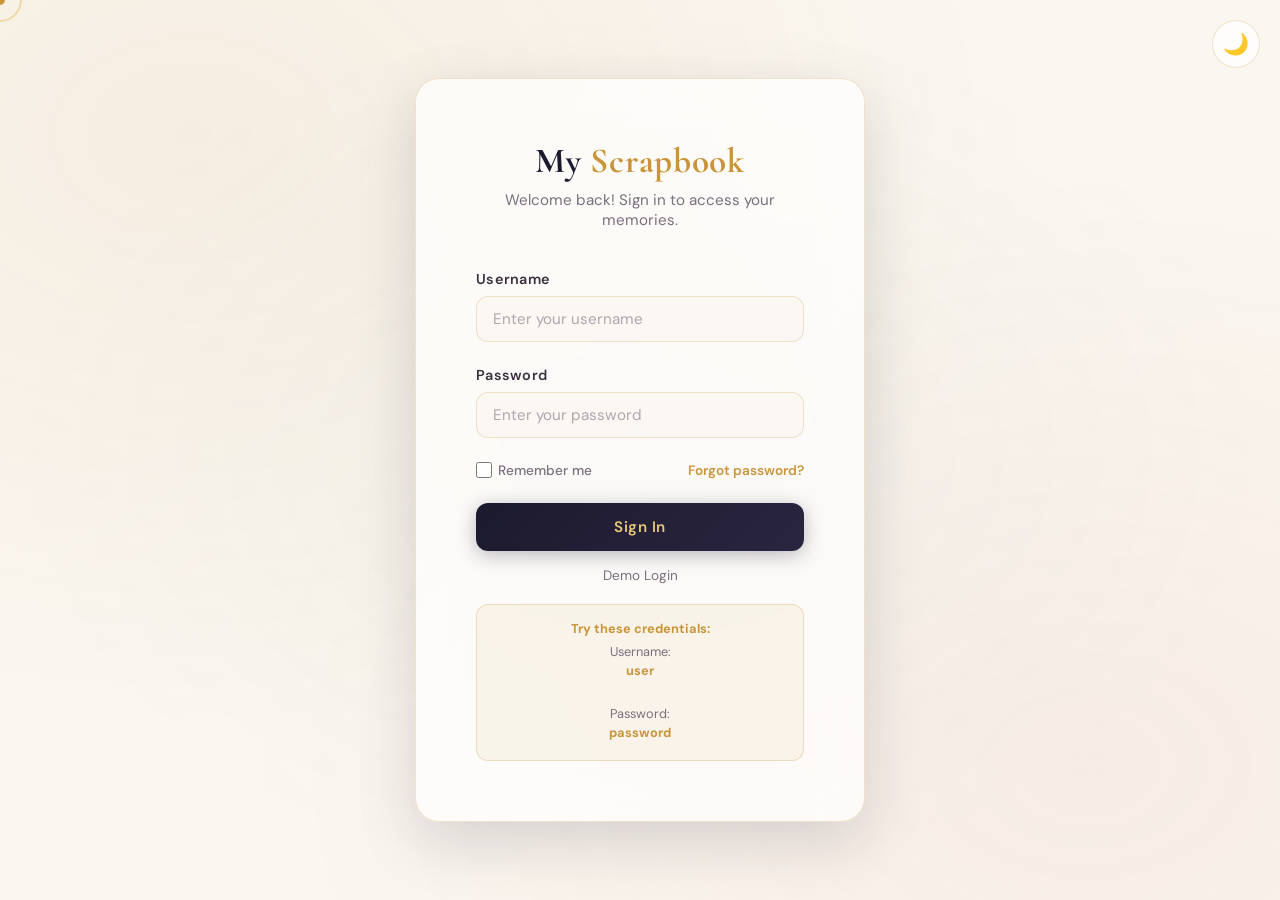
<file: index.html>
<!DOCTYPE html>
<html lang="en">
<head>
  <meta charset="UTF-8">
  <meta name="viewport" content="width=device-width, initial-scale=1.0">
  <title>Login — My Scrapbook</title>
  <link rel="stylesheet" href="styles.css">
  <style>
    /* ── Login Page Styles ── */
    body.login-page {
      display: flex;
      align-items: center;
      justify-content: center;
      min-height: 100vh;
      padding: 20px;
    }

    .login-container {
      width: 100%;
      max-width: 450px;
      animation: slideUp 0.6s cubic-bezier(0.4, 0, 0.2, 1);
    }

    @keyframes slideUp {
      from {
        opacity: 0;
        transform: translateY(40px);
      }
      to {
        opacity: 1;
        transform: translateY(0);
      }
    }

    .login-card {
      background: var(--glass);
      border: 1px solid var(--border);
      border-radius: 24px;
      padding: clamp(40px, 8vw, 60px);
      box-shadow: 0 20px 60px rgba(28, 26, 46, 0.15);
      backdrop-filter: blur(20px);
    }

    .login-header {
      text-align: center;
      margin-bottom: 40px;
    }

    .login-logo {
      font-family: 'Cormorant Garamond', serif;
      font-size: 2.2rem;
      font-weight: 700;
      color: var(--dark);
      margin-bottom: 8px;
      letter-spacing: 0.02em;
    }

    .login-logo span {
      color: var(--gold);
    }

    .login-subtitle {
      color: var(--muted);
      font-size: 0.95rem;
      margin-top: 6px;
    }

    .form-group {
      margin-bottom: 24px;
    }

    .form-group label {
      display: block;
      font-size: 0.9rem;
      font-weight: 600;
      color: var(--text);
      margin-bottom: 8px;
      letter-spacing: 0.02em;
    }

    .form-group input {
      width: 100%;
      padding: 12px 16px;
      border: 1.5px solid var(--border);
      border-radius: 12px;
      font-family: 'DM Sans', sans-serif;
      font-size: 0.95rem;
      color: var(--text);
      background: rgba(250, 246, 240, 0.5);
      transition: var(--transition);
      box-sizing: border-box;
    }

    .form-group input:focus {
      outline: none;
      border-color: var(--gold);
      background: var(--cream);
      box-shadow: 0 0 0 3px rgba(201, 148, 58, 0.1);
    }

    .form-group input::placeholder {
      color: rgba(122, 111, 126, 0.6);
    }

    .login-btn {
      width: 100%;
      padding: 14px 20px;
      background: linear-gradient(135deg, var(--dark) 0%, var(--navy) 100%);
      color: var(--gold-lt);
      border: none;
      border-radius: 12px;
      font-family: 'DM Sans', sans-serif;
      font-size: 0.95rem;
      font-weight: 600;
      letter-spacing: 0.03em;
      cursor: pointer;
      transition: var(--transition);
      box-shadow: 0 4px 20px rgba(28, 26, 46, 0.3);
      margin-bottom: 16px;
    }

    .login-btn:hover {
      transform: translateY(-2px);
      box-shadow: 0 8px 28px rgba(28, 26, 46, 0.35);
    }

    .login-btn:active {
      transform: translateY(0);
    }

    .remember-forgot {
      display: flex;
      justify-content: space-between;
      align-items: center;
      font-size: 0.85rem;
      margin-bottom: 24px;
    }

    .remember-forgot label {
      display: flex;
      align-items: center;
      gap: 6px;
      color: var(--muted);
      font-weight: 500;
      cursor: pointer;
      margin: 0;
    }

    .remember-forgot input[type="checkbox"] {
      width: 16px;
      height: 16px;
      cursor: pointer;
      accent-color: var(--gold);
    }

    .remember-forgot a {
      color: var(--gold);
      text-decoration: none;
      font-weight: 600;
      transition: var(--transition);
    }

    .remember-forgot a:hover {
      color: var(--gold-lt);
    }

    .error-message {
      background: rgba(217, 115, 94, 0.1);
      border: 1.5px solid rgba(217, 115, 94, 0.3);
      color: var(--coral);
      padding: 12px 16px;
      border-radius: 10px;
      font-size: 0.85rem;
      margin-bottom: 20px;
      display: none;
      animation: shake 0.4s cubic-bezier(0.4, 0, 0.2, 1);
    }

    @keyframes shake {
      0%, 100% { transform: translateX(0); }
      25% { transform: translateX(-5px); }
      75% { transform: translateX(5px); }
    }

    .success-message {
      background: rgba(111, 168, 143, 0.1);
      border: 1.5px solid rgba(111, 168, 143, 0.3);
      color: var(--sage);
      padding: 12px 16px;
      border-radius: 10px;
      font-size: 0.85rem;
      margin-bottom: 20px;
      display: none;
    }

    .divider-text {
      text-align: center;
      color: var(--muted);
      font-size: 0.85rem;
      margin-bottom: 20px;
    }

    .demo-info {
      background: rgba(201, 148, 58, 0.08);
      border: 1.5px solid rgba(201, 148, 58, 0.25);
      border-radius: 12px;
      padding: 14px 16px;
      font-size: 0.8rem;
      color: var(--muted);
      text-align: center;
      line-height: 1.5;
    }

    .demo-info strong {
      color: var(--gold);
      display: block;
      margin-bottom: 4px;
    }

    /* Theme toggle positioned at top right of login page */
    .theme-toggle-login {
      position: absolute;
      top: 20px;
      right: 20px;
      width: 48px;
      height: 48px;
      border-radius: 50%;
      background: var(--glass);
      border: 1.5px solid var(--border);
      cursor: pointer;
      display: flex;
      align-items: center;
      justify-content: center;
      font-size: 1.3rem;
      transition: var(--transition);
      backdrop-filter: blur(10px);
      z-index: 50;
    }

    .theme-toggle-login:hover {
      transform: rotate(20deg) scale(1.08);
      background: var(--parchment);
      border-color: var(--gold);
    }

    body.dark-theme .theme-toggle-login:hover {
      background: rgba(42, 37, 64, 0.8);
    }
  </style>
</head>
<body class="login-page">
  <div id="cursor-dot"></div>
  <div id="cursor-glow"></div>
  <!-- Theme Toggle for Login Page -->
  <button class="theme-toggle-login" id="themeToggleLogin" title="Toggle Dark/Light theme">🌙</button>

  <div class="login-container">
    <div class="login-card">
      <div class="login-header">
        <div class="login-logo">My <span>Scrapbook</span></div>
        <p class="login-subtitle">Welcome back! Sign in to access your memories.</p>
      </div>

      <form id="loginForm" onsubmit="handleLogin(event)">
        <div class="success-message" id="successMessage"></div>
        <div class="error-message" id="errorMessage"></div>

        <div class="form-group">
          <label for="username">Username</label>
          <input 
            type="text" 
            id="username" 
            placeholder="Enter your username" 
            required
            autocomplete="username"
          >
        </div>

        <div class="form-group">
          <label for="password">Password</label>
          <input 
            type="password" 
            id="password" 
            placeholder="Enter your password" 
            required
            autocomplete="current-password"
          >
        </div>

        <div class="remember-forgot">
          <label>
            <input type="checkbox" id="rememberMe">
            Remember me
          </label>
          <a href="#">Forgot password?</a>
        </div>

        <button type="submit" class="login-btn">Sign In</button>
      </form>

      <div class="divider-text">Demo Login</div>

      <div class="demo-info">
        <strong>Try these credentials:</strong>
        Username: <strong style="color: var(--gold);">user</strong><br>
        Password: <strong style="color: var(--gold);">password</strong>
      </div>
    </div>
  </div>

  <script>
    // Theme Toggle Functionality
    const themeToggle = document.getElementById('themeToggleLogin');
    const html = document.documentElement;

    // Check localStorage for theme preference
    function initializeTheme() {
      const savedTheme = localStorage.getItem('scrapbookTheme') || 'light';
      html.classList.toggle('dark-theme', savedTheme === 'dark');
      updateThemeToggle(savedTheme === 'dark');
    }

    function updateThemeToggle(isDark) {
      themeToggle.textContent = isDark ? '☀️' : '🌙';
      themeToggle.title = isDark ? 'Switch to Light theme' : 'Switch to Dark theme';
    }

    themeToggle.addEventListener('click', () => {
      const isDark = html.classList.toggle('dark-theme');
      localStorage.setItem('scrapbookTheme', isDark ? 'dark' : 'light');
      updateThemeToggle(isDark);
    });

    // Login Functionality
    function handleLogin(event) {
      event.preventDefault();

      const username = document.getElementById('username').value;
      const password = document.getElementById('password').value;
      const rememberMe = document.getElementById('rememberMe').checked;
      const successMsg = document.getElementById('successMessage');
      const errorMsg = document.getElementById('errorMessage');

      // Reset messages
      successMsg.style.display = 'none';
      errorMsg.style.display = 'none';

      // Simple validation (demo credentials)
      const validUsername = 'user';
      const validPassword = 'password';

      if (username === validUsername && password === validPassword) {
        // Show success message
        successMsg.textContent = '✓ Login successful! Redirecting...';
        successMsg.style.display = 'block';

        // Save login state
        localStorage.setItem('isLoggedIn', 'true');
        if (rememberMe) {
          localStorage.setItem('rememberUsername', username);
        }

        // Redirect to home after a brief delay
        setTimeout(() => {
          window.location.href = 'homepage.html';
        }, 1000);
      } else {
        // Show error message
        errorMsg.textContent = '✗ Invalid username or password. Please try again.';
        errorMsg.style.display = 'block';

        // Clear password field
        document.getElementById('password').value = '';
        document.getElementById('password').focus();
      }
    }

    // Pre-fill username if "Remember me" was checked
    document.addEventListener('DOMContentLoaded', () => {
      initializeTheme();
      const savedUsername = localStorage.getItem('rememberUsername');
      if (savedUsername) {
        document.getElementById('username').value = savedUsername;
        document.getElementById('password').focus();
      }
    });

    // Allow Enter key to submit form
    document.getElementById('loginForm').addEventListener('keypress', (e) => {
      if (e.key === 'Enter') {
        handleLogin(e);
      }
    });
    const dot=document.getElementById('cursor-dot'),glow=document.getElementById('cursor-glow');
    let mx=0,my=0,gx=0,gy=0;
    document.addEventListener('mousemove',e=>{mx=e.clientX;my=e.clientY;dot.style.left=mx+'px';dot.style.top=my+'px';});
    (function loop(){gx+=(mx-gx)*0.12;gy+=(my-gy)*0.12;glow.style.left=gx+'px';glow.style.top=gy+'px';requestAnimationFrame(loop);})();
    document.querySelectorAll('a,button').forEach(el=>{
      el.addEventListener('mouseenter',()=>{glow.style.transform='translate(-50%,-50%) scale(1.8)';glow.style.background='rgba(201,148,58,0.12)';});
      el.addEventListener('mouseleave',()=>{glow.style.transform='translate(-50%,-50%) scale(1)';glow.style.background='transparent';});
    });
  </script>
</body>
</html>
</file>
<file: styles.css>
@import url('https://fonts.googleapis.com/css2?family=Cormorant+Garamond:ital,wght@0,300;0,400;0,600;0,700;1,400;1,600&family=DM+Sans:wght@300;400;500;600&display=swap');

/* ── Variables ── */
:root {
  --cream:   #faf6f0;
  --parchment: #f0e8d8;
  --dark:    #1c1a2e;
  --navy:    #2a2540;
  --gold:    #c9943a;
  --gold-lt: #e8c97a;
  --coral:   #d9735e;
  --sage:    #6fa88f;
  --rose:    #c97a8f;
  --text:    #3b3040;
  --muted:   #7a6f7e;
  --border:  rgba(201,148,58,0.25);
  --glass:   rgba(255,255,255,0.72);
  --shadow:  0 8px 40px rgba(28,26,46,0.13);
  --radius:  18px;
  --transition: 0.35s cubic-bezier(0.4,0,0.2,1);
}

/* ── Dark Theme Variables ── */
html.dark-theme {
  --cream:   #1a1625;
  --parchment: #2a2540;
  --dark:    #f5f1eb;
  --navy:    #e8dcc8;
  --text:    #e8dcc8;
  --muted:   #b8a895;
  --border:  rgba(201,148,58,0.35);
  --glass:   rgba(42,37,64,0.65);
  --shadow:  0 8px 40px rgba(0,0,0,0.45);
}

/* ── Reset ── */
*, *::before, *::after { margin:0; padding:0; box-sizing:border-box; }
html { scroll-behavior: smooth; }
body {
  font-family: 'DM Sans', sans-serif;
  background: var(--cream);
  color: var(--text);
  min-height: 100vh;
  cursor: none;
  overflow-x: hidden;
  transition: background 0.35s cubic-bezier(0.4,0,0.2,1), color 0.35s cubic-bezier(0.4,0,0.2,1);
}

/* ── Custom Cursor ── */
#cursor-dot {
  position: fixed; top:0; left:0; z-index:9999;
  width: 10px; height: 10px;
  background: var(--gold);
  border-radius: 50%;
  pointer-events: none;
  transform: translate(-50%,-50%);
  transition: transform 0.05s, background 0.3s;
}
#cursor-glow {
  position: fixed; top:0; left:0; z-index:9998;
  width: 44px; height: 44px;
  border: 2px solid var(--gold-lt);
  border-radius: 50%;
  pointer-events: none;
  transform: translate(-50%,-50%);
  transition: transform 0.18s cubic-bezier(0.4,0,0.2,1), opacity 0.3s, background 0.3s;
  opacity: 0.6;
}
body:hover #cursor-glow { opacity:0.9; }
a:hover ~ #cursor-glow, button:hover ~ #cursor-glow { transform:translate(-50%,-50%) scale(1.6); background: rgba(201,148,58,0.12); }

/* ── Page Background Texture ── */
body::before {
  content:'';
  position:fixed; inset:0; z-index:0;
  background:
    radial-gradient(ellipse at 15% 15%, rgba(201,148,58,0.08) 0%, transparent 55%),
    radial-gradient(ellipse at 85% 85%, rgba(217,115,94,0.07) 0%, transparent 55%),
    radial-gradient(ellipse at 50% 50%, rgba(111,168,143,0.05) 0%, transparent 70%);
  pointer-events:none;
  transition: background 0.35s cubic-bezier(0.4,0,0.2,1);
}

html.dark-theme body::before {
  background:
    radial-gradient(ellipse at 15% 15%, rgba(232,156,122,0.06) 0%, transparent 55%),
    radial-gradient(ellipse at 85% 85%, rgba(201,148,58,0.05) 0%, transparent 55%),
    radial-gradient(ellipse at 50% 50%, rgba(111,168,143,0.03) 0%, transparent 70%);
}

/* ── Navbar ── */
.nav {
  position: sticky; top:0; z-index:100;
  backdrop-filter: blur(20px);
  background: rgba(250,246,240,0.88);
  border-bottom: 1px solid var(--border);
  padding: 0 clamp(16px, 4vw, 48px);
  height: 64px;
  display: flex; align-items:center; justify-content:space-between;
  transition: background 0.35s cubic-bezier(0.4,0,0.2,1), border-color 0.35s cubic-bezier(0.4,0,0.2,1);
}
html.dark-theme .nav {
  background: rgba(26,22,37,0.92);
}
.nav-brand {
  font-family: 'Cormorant Garamond', serif;
  font-size: 1.5rem;
  font-weight: 600;
  color: var(--dark);
  text-decoration: none;
  letter-spacing: 0.02em;
}
.nav-brand span { color: var(--gold); }
.nav-actions { display:flex; gap:10px; align-items:center; }

/* ── Buttons ── */
.btn {
  display: inline-flex; align-items:center; gap:8px;
  padding: 10px 24px;
  border-radius: 40px;
  font-family: 'DM Sans', sans-serif;
  font-size: 0.875rem;
  font-weight: 500;
  letter-spacing:0.03em;
  cursor: none;
  border: none;
  transition: var(--transition);
  text-decoration: none;
  position: relative;
  overflow: hidden;
}
.btn::after {
  content:''; position:absolute; inset:0;
  background: rgba(255,255,255,0.15);
  opacity:0; transition: opacity 0.3s;
}
.btn:hover::after { opacity:1; }
.btn-primary {
  background: linear-gradient(135deg, var(--dark) 0%, var(--navy) 100%);
  color: var(--gold-lt);
  box-shadow: 0 4px 20px rgba(28,26,46,0.3);
}
.btn-primary:hover { transform: translateY(-2px); box-shadow: 0 8px 28px rgba(28,26,46,0.35); }
.btn-gold {
  background: linear-gradient(135deg, var(--gold) 0%, #a87830 100%);
  color: white;
  box-shadow: 0 4px 20px rgba(201,148,58,0.35);
}
.btn-gold:hover { transform: translateY(-2px); box-shadow: 0 8px 28px rgba(201,148,58,0.45); }
.btn-outline {
  background: transparent;
  color: var(--text);
  border: 1.5px solid var(--border);
}
.btn-outline:hover { background: var(--parchment); transform: translateY(-2px); }
.btn-ghost {
  background: rgba(201,148,58,0.1);
  color: var(--gold);
  border: 1.5px solid var(--border);
}
.btn-ghost:hover { background: rgba(201,148,58,0.2); }
.btn-danger {
  background: linear-gradient(135deg, var(--coral) 0%, #b85a48 100%);
  color: white;
}
.btn-danger:hover { transform:translateY(-2px); box-shadow:0 6px 20px rgba(217,115,94,0.4); }
.btn-back {
  display: inline-flex; align-items:center; gap:6px;
  padding: 9px 20px;
  background: var(--glass);
  border: 1.5px solid var(--border);
  border-radius: 40px;
  font-family:'DM Sans',sans-serif;
  font-size:0.85rem; font-weight:500;
  color: var(--text); cursor:none;
  text-decoration:none;
  transition: var(--transition);
  backdrop-filter: blur(10px);
}
.btn-back:hover { background: var(--parchment); transform:translateX(-3px); }
.btn-back svg { width:16px; height:16px; }

/* ── Theme Toggle Button ── */
.theme-toggle {
  display: inline-flex;
  align-items: center;
  justify-content: center;
  width: 44px;
  height: 44px;
  border-radius: 50%;
  background: var(--glass);
  border: 1.5px solid var(--border);
  cursor: pointer;
  font-size: 1.2rem;
  transition: var(--transition);
  backdrop-filter: blur(10px);
  padding: 0;
}

.theme-toggle:hover {
  transform: rotate(20deg) scale(1.1);
  border-color: var(--gold);
  background: var(--parchment);
}

html.dark-theme .theme-toggle:hover {
  background: rgba(232, 220, 200, 0.15);
}

/* ── Left Side Nav ── */
.sidenav {
  position: fixed;
  left: 18px;
  top: 50%;
  transform: translateY(-50%);
  z-index: 500;
  display: flex;
  flex-direction: column;
  align-items: center;
  gap: 6px;
  background: rgba(28,26,46,0.82);
  border: 1px solid rgba(255,255,255,0.10);
  border-radius: 60px;
  padding: 14px 10px;
  backdrop-filter: blur(18px);
  box-shadow: 0 8px 40px rgba(0,0,0,0.28), inset 0 1px 0 rgba(255,255,255,0.07);
  transition: var(--transition);
}

html.dark-theme .sidenav {
  background: rgba(42, 37, 64, 0.92);
  border: 1px solid rgba(201, 148, 58, 0.15);
  box-shadow: 0 8px 40px rgba(0,0,0,0.6), inset 0 1px 0 rgba(201, 148, 58, 0.1);
}

.sidenav-item {
  position: relative;
  display: flex;
  align-items: center;
  justify-content: center;
  width: 40px; height: 40px;
  border-radius: 50%;
  text-decoration: none;
  font-size: 1.15rem;
  cursor: none;
  transition: var(--transition);
  color: rgba(255,255,255,0.45);
  background: transparent;
  border: none;
}
.sidenav-item:hover,
.sidenav-item.active {
  background: rgba(201,148,58,0.22);
  color: var(--gold-lt);
  transform: scale(1.12);
}
.sidenav-item.active {
  background: rgba(201,148,58,0.30);
  box-shadow: 0 0 0 2px var(--gold);
}

/* tooltip label on hover */
.sidenav-item::after {
  content: attr(data-label);
  position: absolute;
  left: calc(100% + 14px);
  top: 50%;
  transform: translateY(-50%) translateX(-6px);
  background: var(--dark);
  color: var(--gold-lt);
  font-family: 'DM Sans', sans-serif;
  font-size: 0.75rem;
  font-weight: 600;
  letter-spacing: 0.05em;
  white-space: nowrap;
  padding: 5px 12px;
  border-radius: 30px;
  border: 1px solid rgba(201,148,58,0.25);
  pointer-events: none;
  opacity: 0;
  transition: opacity 0.2s, transform 0.2s;
}
.sidenav-item:hover::after {
  opacity: 1;
  transform: translateY(-50%) translateX(0);
}

/* thin divider line between groups */
.sidenav-divider {
  width: 22px;
  height: 1px;
  background: rgba(255,255,255,0.12);
  border-radius: 2px;
  margin: 2px 0;
}

/* hide on very small screens — use top nav instead */
@media (max-width: 500px) {
  .sidenav { display: none; }
}

/* ── Section Tag ── */
.tag {
  display: inline-block;
  padding: 4px 14px;
  border-radius: 20px;
  font-size: 0.75rem;
  font-weight: 600;
  letter-spacing: 0.08em;
  text-transform: uppercase;
}
.tag-gold { background: rgba(201,148,58,0.15); color: var(--gold); }
.tag-coral { background: rgba(217,115,94,0.15); color: var(--coral); }
.tag-sage { background: rgba(111,168,143,0.15); color: var(--sage); }
.tag-rose { background: rgba(201,122,143,0.15); color: var(--rose); }

/* ── Page Header ── */
.page-header {
  padding: clamp(32px,5vw,64px) clamp(16px,4vw,48px) clamp(24px,4vw,48px);
  max-width: 1200px;
  margin: 0 auto;
  position: relative; z-index:1;
}
.page-header h1 {
  font-family: 'Cormorant Garamond', serif;
  font-size: clamp(2.2rem, 5vw, 4rem);
  font-weight: 700;
  line-height: 1.1;
  color: var(--dark);
  margin: 12px 0 8px;
}
.page-header p { color: var(--muted); font-size:1rem; max-width:500px; }

/* ── Main Container ── */
.container {
  max-width: 1200px;
  margin: 0 auto;
  padding: 0 clamp(16px,4vw,48px) 80px;
  position: relative; z-index:1;
}

/* ── Card ── */
.card {
  background: var(--glass);
  border: 1px solid var(--border);
  border-radius: var(--radius);
  box-shadow: var(--shadow);
  backdrop-filter: blur(10px);
  overflow: hidden;
  transition: var(--transition);
}
.card:hover { transform: translateY(-5px); box-shadow: 0 20px 60px rgba(28,26,46,0.18); }
.card-body { padding: 24px; }

/* ── Photo Grid ── */
.photo-grid {
  display: grid;
  grid-template-columns: repeat(auto-fill, minmax(230px, 1fr));
  gap: 24px;
}

/* ── Polaroid Card ── */
.polaroid {
  background: white;
  border-radius: 10px;
  padding: 12px 12px 40px;
  box-shadow: 0 6px 30px rgba(28,26,46,0.12), 0 1px 4px rgba(28,26,46,0.06);
  transition: var(--transition);
  cursor: none;
  position: relative;
}
.polaroid:hover {
  transform: rotate(0deg) scale(1.04) translateY(-8px);
  box-shadow: 0 20px 50px rgba(28,26,46,0.2);
  z-index: 2;
}
.polaroid:nth-child(odd):hover { transform: rotate(1.5deg) scale(1.04) translateY(-8px); }
.polaroid:nth-child(even):hover { transform: rotate(-1.5deg) scale(1.04) translateY(-8px); }
.polaroid img {
  width: 100%;
  aspect-ratio: 1;
  object-fit: cover;
  border-radius: 6px;
  display: block;
}
.polaroid-caption {
  position: absolute;
  bottom: 0; left:0; right:0;
  height: 38px;
  display: flex; align-items:center; justify-content:center;
  font-family: 'Cormorant Garamond', serif;
  font-style: italic;
  font-size: 0.9rem;
  color: var(--muted);
}

/* ── Info Card (for detail pages) ── */
.info-section {
  display: grid;
  grid-template-columns: 280px 1fr;
  gap: 40px;
  align-items: start;
  background: var(--glass);
  border: 1px solid var(--border);
  border-radius: var(--radius);
  padding: 40px;
  box-shadow: var(--shadow);
  backdrop-filter: blur(10px);
  margin-bottom: 40px;
}
@media (max-width: 700px) {
  .info-section { grid-template-columns:1fr; }
}
.info-section img {
  width: 100%;
  aspect-ratio:1;
  object-fit: cover;
  border-radius: 12px;
  border: 4px solid white;
  box-shadow: 0 8px 30px rgba(28,26,46,0.15);
}
.info-text h2 {
  font-family:'Cormorant Garamond',serif;
  font-size: 1.8rem;
  font-weight:700;
  color: var(--dark);
  margin: 0 0 16px;
  line-height:1.2;
}
.info-text p {
  color: var(--muted);
  line-height: 1.85;
  margin-bottom: 16px;
  font-size: 0.95rem;
}
.info-text a.btn { margin-top: 8px; }

/* ── Divider ── */
.divider {
  height: 1px;
  background: linear-gradient(to right, transparent, var(--border), transparent);
  margin: 40px 0;
}

/* ── Left Sidebar Nav ── */
.side-nav {
  position: fixed;
  left: 18px;
  top: 50%;
  transform: translateY(-50%);
  z-index: 90;
  display: flex;
  flex-direction: column;
  gap: 8px;
}

.side-nav-item {
  display: flex;
  align-items: center;
  gap: 0;
  text-decoration: none;
  cursor: none;
  position: relative;
}

/* pill button */
.side-nav-pill {
  width: 44px;
  height: 44px;
  border-radius: 50%;
  display: flex;
  align-items: center;
  justify-content: center;
  font-size: 1.15rem;
  background: var(--glass);
  border: 1.5px solid var(--border);
  box-shadow: 0 4px 16px rgba(28,26,46,0.1);
  backdrop-filter: blur(14px);
  transition: var(--transition);
  flex-shrink: 0;
  position: relative;
  z-index: 1;
}

/* label that slides out on hover */
.side-nav-label {
  position: absolute;
  left: 52px;
  white-space: nowrap;
  font-size: 0.78rem;
  font-weight: 600;
  letter-spacing: 0.04em;
  color: var(--dark);
  background: var(--glass);
  border: 1.5px solid var(--border);
  border-radius: 30px;
  padding: 5px 14px;
  backdrop-filter: blur(14px);
  box-shadow: 0 4px 16px rgba(28,26,46,0.1);
  opacity: 0;
  transform: translateX(-8px);
  transition: opacity 0.25s, transform 0.25s;
  pointer-events: none;
}

.side-nav-item:hover .side-nav-label {
  opacity: 1;
  transform: translateX(0);
}

/* active state: pill filled */
.side-nav-item.active .side-nav-pill {
  background: var(--dark);
  border-color: var(--dark);
  color: var(--gold-lt);
  box-shadow: 0 6px 20px rgba(28,26,46,0.28);
}

/* per-section accent on hover */
.side-nav-item.sn-collection:hover .side-nav-pill { background: var(--coral); border-color: var(--coral); color: white; }
.side-nav-item.sn-education:hover .side-nav-pill  { background: var(--sage);  border-color: var(--sage);  color: white; }
.side-nav-item.sn-family:hover    .side-nav-pill  { background: var(--gold);  border-color: var(--gold);  color: white; }
.side-nav-item.sn-personal:hover  .side-nav-pill  { background: var(--rose);  border-color: var(--rose);  color: white; }
.side-nav-item.sn-home:hover      .side-nav-pill  { background: var(--dark);  border-color: var(--dark);  color: var(--gold-lt); }

/* separator dot */
.side-nav-sep {
  width: 4px; height: 4px;
  border-radius: 50%;
  background: var(--border);
  margin: 2px auto;
}

/* hide on small screens — use top nav instead */
@media (max-width: 600px) {
  .side-nav { display: none; }
}

/* ── Footer ── */
.page-footer {
  text-align: center;
  padding: 24px;
  color: var(--muted);
  font-size: 0.8rem;
  letter-spacing:0.05em;
  position:relative; z-index:1;
}

/* ── Entrance animation ── */
@keyframes fadeUp {
  from { opacity:0; transform:translateY(24px); }
  to   { opacity:1; transform:translateY(0); }
}
.fade-up { animation: fadeUp 0.6s both; }
.fade-up:nth-child(1){animation-delay:0.05s}
.fade-up:nth-child(2){animation-delay:0.12s}
.fade-up:nth-child(3){animation-delay:0.19s}
.fade-up:nth-child(4){animation-delay:0.26s}
.fade-up:nth-child(5){animation-delay:0.33s}
.fade-up:nth-child(6){animation-delay:0.4s}
.fade-up:nth-child(7){animation-delay:0.47s}
.fade-up:nth-child(8){animation-delay:0.54s}
.fade-up:nth-child(9){animation-delay:0.61s}
.fade-up:nth-child(10){animation-delay:0.68s}
.fade-up:nth-child(11){animation-delay:0.75s}
.fade-up:nth-child(12){animation-delay:0.82s}
.fade-up:nth-child(13){animation-delay:0.89s}
.fade-up:nth-child(14){animation-delay:0.96s}
.fade-up:nth-child(15){animation-delay:1.03s}

/* ── Side Nav ── */
.side-nav {
  position: fixed;
  left: 20px;
  top: 50%;
  transform: translateY(-50%);
  z-index: 200;
  display: flex;
  flex-direction: column;
  gap: 6px;
  background: rgba(255,255,255,0.82);
  border: 1px solid var(--border);
  border-radius: 24px;
  padding: 12px 8px;
  backdrop-filter: blur(20px);
  box-shadow: 0 8px 40px rgba(28,26,46,0.13);
}

.side-nav-item {
  position: relative;
  display: flex;
  align-items: center;
  justify-content: center;
  width: 42px;
  height: 42px;
  border-radius: 14px;
  text-decoration: none;
  color: var(--muted);
  font-size: 1.25rem;
  transition: var(--transition);
  cursor: none;
}
.side-nav-item:hover {
  background: var(--parchment);
  color: var(--dark);
  transform: scale(1.08);
}
.side-nav-item.active {
  background: var(--dark);
  color: var(--gold-lt);
  box-shadow: 0 4px 16px rgba(28,26,46,0.25);
}
.side-nav-item.active:hover {
  background: var(--navy);
  transform: scale(1.08);
}

/* tooltip */
.side-nav-item::after {
  content: attr(data-label);
  position: absolute;
  left: calc(100% + 12px);
  top: 50%;
  transform: translateY(-50%) translateX(-6px);
  background: var(--dark);
  color: white;
  font-family: 'DM Sans', sans-serif;
  font-size: 0.75rem;
  font-weight: 600;
  letter-spacing: 0.04em;
  white-space: nowrap;
  padding: 5px 12px;
  border-radius: 8px;
  pointer-events: none;
  opacity: 0;
  transition: opacity 0.2s, transform 0.2s;
}
.side-nav-item:hover::after {
  opacity: 1;
  transform: translateY(-50%) translateX(0);
}

/* divider inside sidenav */
.side-nav-divider {
  width: 24px;
  height: 1px;
  background: var(--border);
  margin: 2px auto;
  border-radius: 2px;
}

/* push main content right on wide screens */
@media (min-width: 860px) {
  body.has-sidenav .nav,
  body.has-sidenav .page-header,
  body.has-sidenav .container,
  body.has-sidenav .sections-grid,
  body.has-sidenav .section-heading,
  body.has-sidenav .hero,
  body.has-sidenav footer.page-footer {
    padding-left: max(80px, clamp(80px, 6vw, 100px));
  }
}

/* hide sidenav on very small screens */
@media (max-width: 540px) {
  .side-nav { display: none; }
}

/* ── Dark Theme Comprehensive Styles ── */
html.dark-theme input,
html.dark-theme textarea,
html.dark-theme select {
  background-color: rgba(42, 37, 64, 0.6) !important;
  color: var(--text) !important;
  border-color: rgba(201, 148, 58, 0.25) !important;
  transition: var(--transition);
}

html.dark-theme input:focus,
html.dark-theme textarea:focus,
html.dark-theme select:focus {
  background-color: rgba(42, 37, 64, 0.8) !important;
  border-color: var(--gold) !important;
  box-shadow: 0 0 0 3px rgba(201, 148, 58, 0.15) !important;
}

html.dark-theme input::placeholder {
  color: rgba(184, 168, 149, 0.5) !important;
}

html.dark-theme .card {
  background: rgba(42, 37, 64, 0.7);
  border-color: rgba(201, 148, 58, 0.3);
  box-shadow: 0 8px 40px rgba(0, 0, 0, 0.35);
}

html.dark-theme .section-card {
  background: rgba(42, 37, 64, 0.7);
  border-color: rgba(201, 148, 58, 0.25);
}

html.dark-theme .section-card:hover {
  box-shadow: 0 24px 60px rgba(0, 0, 0, 0.45);
}

html.dark-theme h1,
html.dark-theme h2,
html.dark-theme h3,
html.dark-theme h4,
html.dark-theme h5,
html.dark-theme h6 {
  color: var(--dark);
}

html.dark-theme .hero-text h1 em {
  color: var(--gold-lt);
}

html.dark-theme a {
  color: var(--gold);
}

html.dark-theme a:hover {
  color: var(--gold-lt);
}

html.dark-theme .section-heading h2 {
  color: var(--dark);
}

html.dark-theme .page-header h1 {
  color: var(--dark);
}

html.dark-theme .btn-outline {
  color: var(--text);
  border-color: var(--border);
}

html.dark-theme .btn-outline:hover {
  background: rgba(232, 220, 200, 0.1);
}

html.dark-theme .tag-gold {
  background: rgba(201, 148, 58, 0.25);
}

html.dark-theme .tag-coral {
  background: rgba(217, 115, 94, 0.25);
}

html.dark-theme .tag-sage {
  background: rgba(111, 168, 143, 0.25);
}

html.dark-theme .tag-rose {
  background: rgba(201, 122, 143, 0.25);
}

html.dark-theme .meta-chip {
  background: rgba(232, 220, 200, 0.08);
  color: var(--muted);
}

html.dark-theme .kicker {
  background: rgba(201, 148, 58, 0.15);
  border-color: rgba(201, 148, 58, 0.3);
}

html.dark-theme .demo-info {
  background: rgba(201, 148, 58, 0.12);
  border-color: rgba(201, 148, 58, 0.35);
}

html.dark-theme .error-message {
  background: rgba(217, 115, 94, 0.15);
  border-color: rgba(217, 115, 94, 0.35);
}

html.dark-theme .success-message {
  background: rgba(111, 168, 143, 0.15);
  border-color: rgba(111, 168, 143, 0.35);
}

html.dark-theme .divider-text {
  color: var(--muted);
}

html.dark-theme footer.page-footer {
  background: rgba(42, 37, 64, 0.8);
  border-color: rgba(201, 148, 58, 0.2);
  color: var(--muted);
}

/* ── Cursor JS snippet helper ── */
/* included in each page via <script> */
</file>
